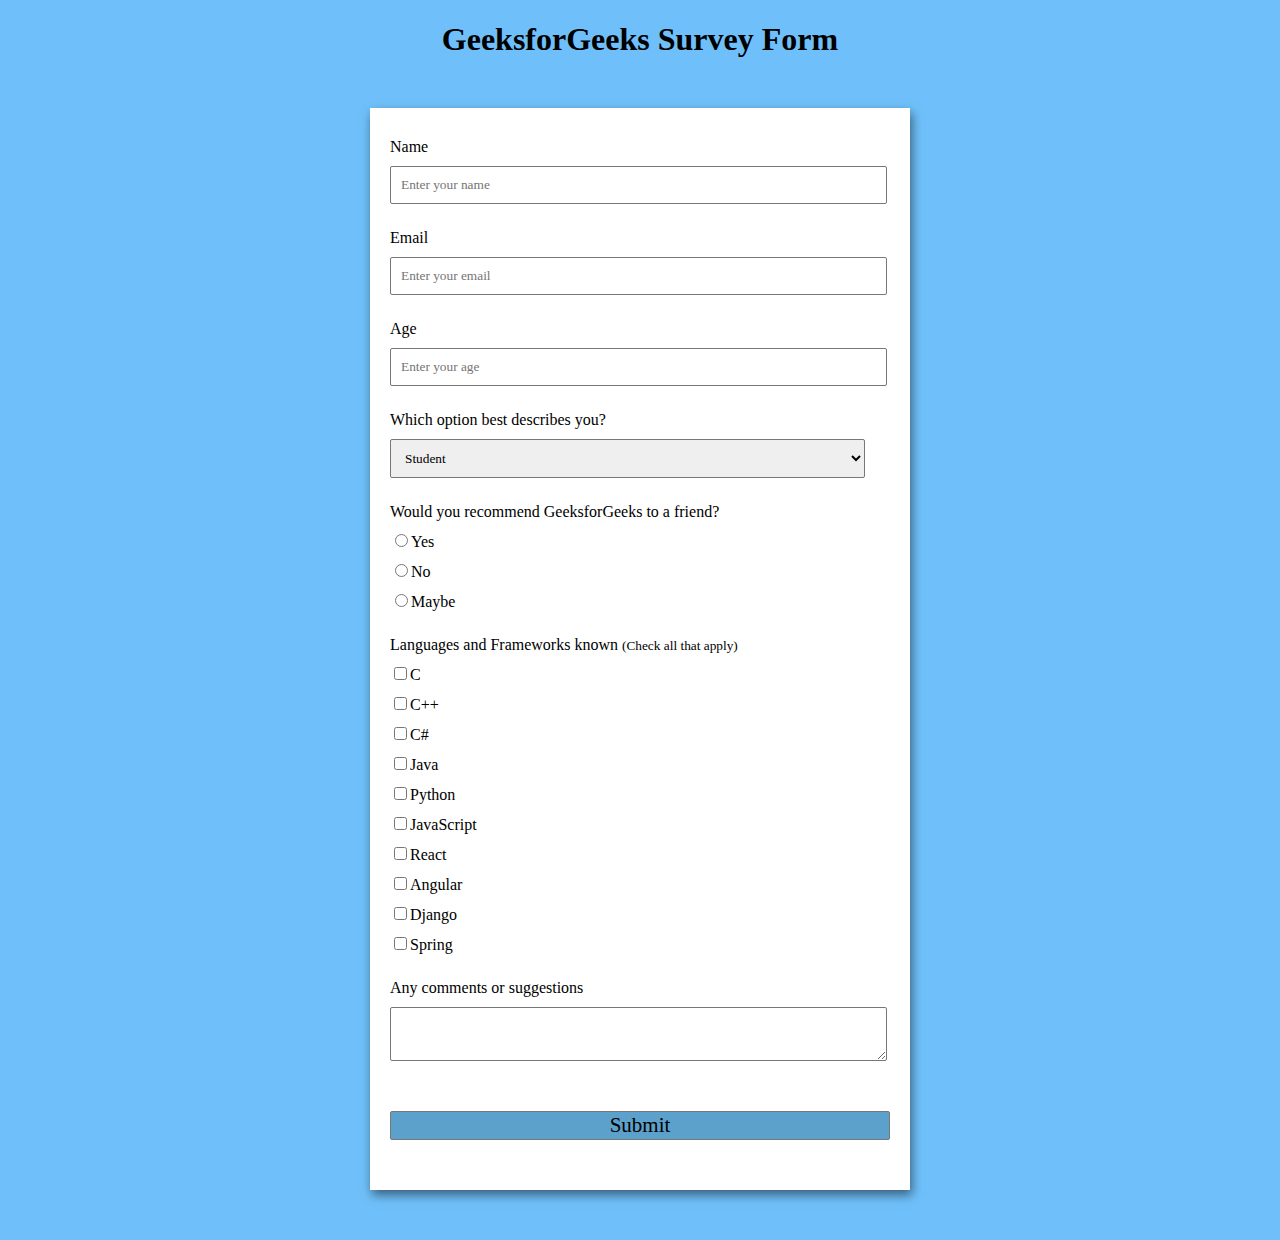
<file: geeksform.html>
<!DOCTYPE html>
<html lang="en">

<head>
    <meta charset="UTF-8">
    <meta http-equiv="X-UA-Compatible" content="IE=edge">
    <meta name="viewport" content="width=device-width, initial-scale=1.0">
    <title>
        Build a Survey Form using HTML and CSS
    </title>
    <style>
        /* Styling the Body element 
 i.e. Color, Font, Alignment */
        body {
            background-color: #6fc0fa;
            font-family: Verdana;
            text-align: center;
        }

        /* Styling the Form (Color, Padding, Shadow) */
        form {
            background-color: #fff;
            max-width: 500px;
            margin: 50px auto;
            padding: 30px 20px;
            box-shadow: 2px 5px 10px rgba(0, 0, 0, 0.5);
        }

        /* Styling form-control Class */
        .form-control {
            text-align: left;
            margin-bottom: 25px;
        }

        /* Styling form-control Label */
        .form-control label {
            display: block;
            margin-bottom: 10px;
        }

        /* Styling form-control input, 
 select, textarea */
        .form-control input,
        .form-control select,
        .form-control textarea {
            border: 1px solid #777;
            border-radius: 2px;
            font-family: inherit;
            padding: 10px;
            display: block;
            width: 95%;
        }

        /* Styling form-control Radio 
 button and Checkbox */
        .form-control input[type="radio"],
        .form-control input[type="checkbox"] {
            display: inline-block;
            width: auto;
        }

        /* Styling Button */
        button {
            background-color: #5ca1cb;
            border: 1px solid #777;
            border-radius: 2px;
            font-family: inherit;
            font-size: 21px;
            display: block;
            width: 100%;
            margin-top: 50px;
            margin-bottom: 20px;
        }
    </style>
</head>

<body>
    <h1>GeeksforGeeks Survey Form</h1>
    <!-- Create Form -->
    <form id="form">
        <!-- Details -->
        <div class="form-control">
            <label for="name" id="label-name">
                Name
            </label>
            <!-- Input Type Text -->
            <input type="text" id="name" placeholder="Enter your name" />
        </div>
        <div class="form-control">
            <label for="email" id="label-email">
                Email
            </label>
            <!-- Input Type Email-->
            <input type="email" id="email" placeholder="Enter your email" />
        </div>
        <div class="form-control">
            <label for="age" id="label-age">
                Age
            </label>
            <!-- Input Type Text -->
            <input type="text" id="age" placeholder="Enter your age" />
        </div>
        <div class="form-control">
            <label for="role" id="label-role">
                Which option best describes you?
            </label>
            <!-- Dropdown options -->
            <select name="role" id="role">
                <option value="student">Student</option>
                <option value="intern">Intern</option>
                <option value="professional">
                    Professional
                </option>
                <option value="other">Other</option>
            </select>
        </div>
        <div class="form-control">
            <label>
                Would you recommend GeeksforGeeks
                to a friend?
            </label>
            <!-- Input Type Radio Button -->
            <label for="recommed-1">
                <input type="radio" id="recommed-1" name="recommed">Yes
                </input>
            </label>
            <label for="recommed-2">
                <input type="radio" id="recommed-2" name="recommed">No
                </input>
            </label>
            <label for="recommed-3">
                <input type="radio" id="recommed-3" name="recommed">Maybe
                </input>
            </label>
        </div>
        <div class="form-control">
            <label>Languages and Frameworks known
                <small>(Check all that apply)</small>
            </label>
            <!-- Input Type Checkbox -->
            <label for="inp-1">
                <input type="checkbox" name="inp">C
                </input>
            </label>
            <label for="inp-2">
                <input type="checkbox" name="inp">C++
                </input>
            </label>
            <label for="inp-3">
                <input type="checkbox" name="inp">C#
                </input>
            </label>
            <label for="inp-4">
                <input type="checkbox" name="inp">Java
                </input>
            </label>
            <label for="inp-5">
                <input type="checkbox" name="inp">Python
                </input>
            </label>
            <label for="inp-6">
                <input type="checkbox" name="inp">JavaScript
                </input>
            </label>
            <label for="inp-7">
                <input type="checkbox" name="inp">React
                </input>
            </label>
            <label for="inp-7">
                <input type="checkbox" name="inp">Angular
                </input>
            </label>
            <label for="inp-7">
                <input type="checkbox" name="inp">Django
                </input>
            </label>
            <label for="inp-7">
                <input type="checkbox" name="inp">Spring
                </input>
            </label>
        </div>
        <div class="form-control">
            <label for="comment">
                Any comments or suggestions
            </label>
            <!-- multi-line text input control -->
            <textarea name="comment" id="comment" placeholder="Enter your comment here">
 </textarea>
        </div>
        <!-- Multi-line Text Input Control -->
        <button type="submit" value="submit">
            Submit
        </button>
    </form>
</body>

</html>
</file>
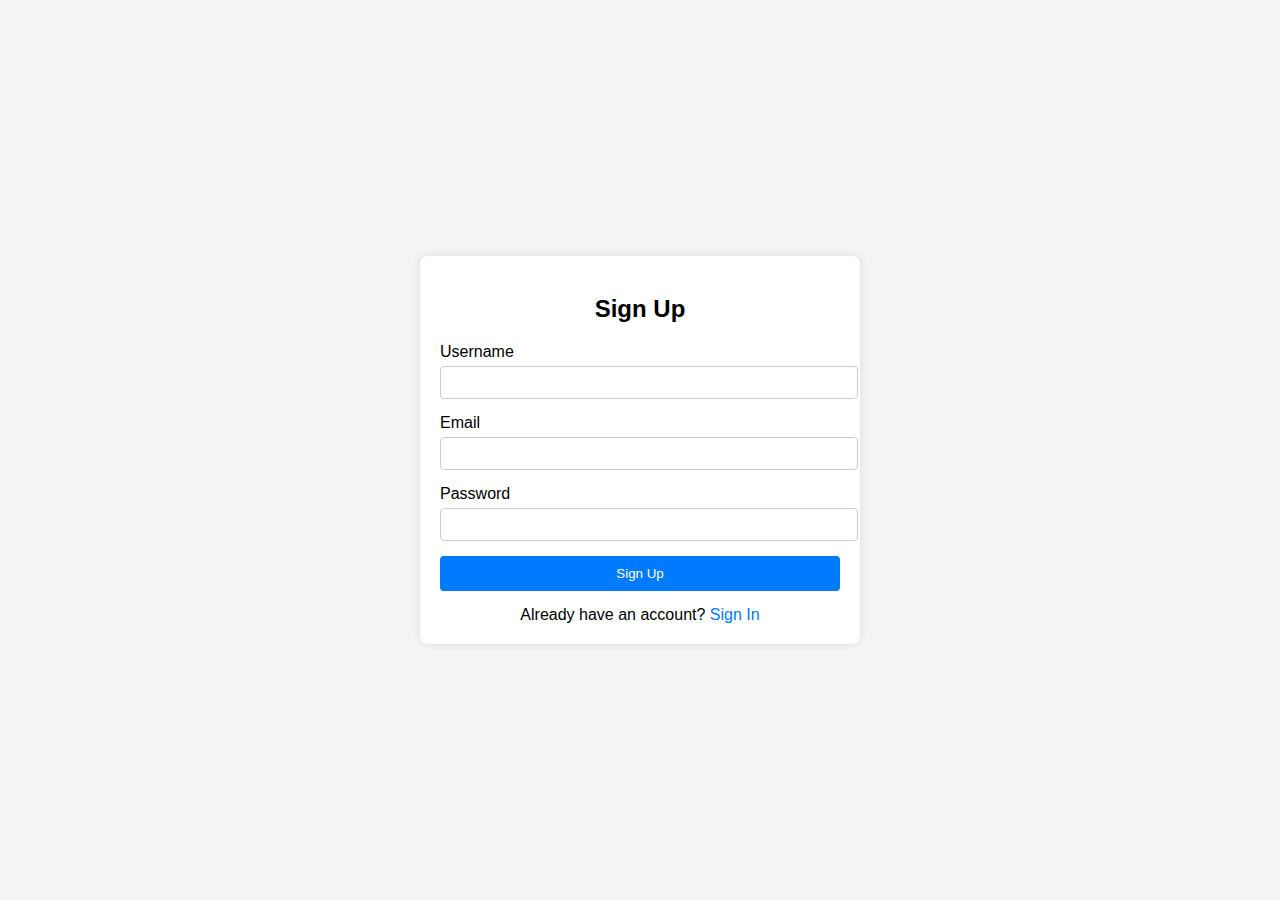
<file: login.html>
<!DOCTYPE html>
<html lang="en">
<head>
    <meta charset="UTF-8">
    <meta name="viewport" content="width=device-width, initial-scale=1.0">
    <title>Login & Signup Form</title>
    <link rel="stylesheet" href="node.js">
    <style>
        body {
            font-family: Arial, sans-serif;
            display: flex;
            justify-content: center;
            align-items: center;
            height: 100vh;
            margin: 0;
            background-color: #f4f4f4;
        }
        .container {
            width: 400px;
            background: #fff;
            padding: 20px;
            border-radius: 8px;
            box-shadow: 0 0 10px rgba(0, 0, 0, 0.1);
        }
        .container h2 {
            text-align: center;
            margin-bottom: 20px;
        }
        .form-group {
            margin-bottom: 15px;
        }
        .form-group label {
            display: block;
            margin-bottom: 5px;
        }
        .form-group input {
            width: 100%;
            padding: 8px;
            border: 1px solid #ccc;
            border-radius: 4px;
        }
        .form-group button {
            width: 100%;
            padding: 10px;
            background-color: #007BFF;
            color: white;
            border: none;
            border-radius: 4px;
            cursor: pointer;
        }
        .form-group button:hover {
            background-color: #0056b3;
        }
        .toggle {
            text-align: center;
            margin-top: 10px;
        }
        .toggle a {
            color: #007BFF;
            text-decoration: none;
            cursor: pointer;
        }
        .toggle a:hover {
            text-decoration: underline;
        }
    </style>
</head>
<body>
    <div class="container" id="form-container">
        <h2 id="form-title">Sign Up</h2>
        <form id="signup-form" style="display: block;">
            <div class="form-group">
                <label for="signup-username">Username</label>
                <input type="text" id="signup-username" required>
            </div>
            <div class="form-group">
                <label for="signup-email">Email</label>
                <input type="email" id="signup-email" required>
            </div>
            <div class="form-group">
                <label for="signup-password">Password</label>
                <input type="password" id="signup-password" required>
            </div>
            <div class="form-group">
                <button type="button" onclick="signup()">Sign Up</button>
            </div>
        </form>
        <form id="signin-form" style="display: none;">
            <div class="form-group">
                <label for="signin-username">Username</label>
                <input type="text" id="signin-username" required>
            </div>
            <div class="form-group">
                <label for="signin-password">Password</label>
                <input type="password" id="signin-password" required>
            </div>
            <div class="form-group">
                <button type="button" onclick="signin()">Sign In</button>
            </div>
        </form>
        <div class="toggle">
            <span id="toggle-text">Already have an account? </span><a id="toggle-link" onclick="toggleForm()">Sign In</a>
        </div>
    </div>

    <script>
        const signupForm = document.getElementById('signup-form');
        const signinForm = document.getElementById('signin-form');
        const formTitle = document.getElementById('form-title');
        const toggleText = document.getElementById('toggle-text');
        const toggleLink = document.getElementById('toggle-link');

        function toggleForm() {
            if (signupForm.style.display === 'block') {
                signupForm.style.display = 'none';
                signinForm.style.display = 'block';
                formTitle.textContent = 'Sign In';
                toggleText.textContent = "Don't have an account? ";
                toggleLink.textContent = 'Sign Up';
            } else {
                signupForm.style.display = 'block';
                signinForm.style.display = 'none';
                formTitle.textContent = 'Sign Up';
                toggleText.textContent = 'Already have an account? ';
                toggleLink.textContent = 'Sign In';
            }
        }

        function signup() {
            const username = document.getElementById('signup-username').value;
            const email = document.getElementById('signup-email').value;
            const password = document.getElementById('signup-password').value;

            fetch('/signup', {
                method: 'POST',
                headers: {
                    'Content-Type': 'application/json',
                },
                body: JSON.stringify({ username, email, password }),
            })
                .then(response => response.json())
                .then(data => alert(data.message))
                .catch(error => console.error('Error:', error));
        }

        function signin() {
            const username = document.getElementById('signin-username').value;
            const password = document.getElementById('signin-password').value;

            fetch('/signin', {
                method: 'POST',
                headers: {
                    'Content-Type': 'application/json',
                },
                body: JSON.stringify({ username, password }),
            })
                .then(response => response.json())
                .then(data => alert(data.message))
                .catch(error => console.error('Error:', error));
        }
    </script>
</body>
</html>
</file>
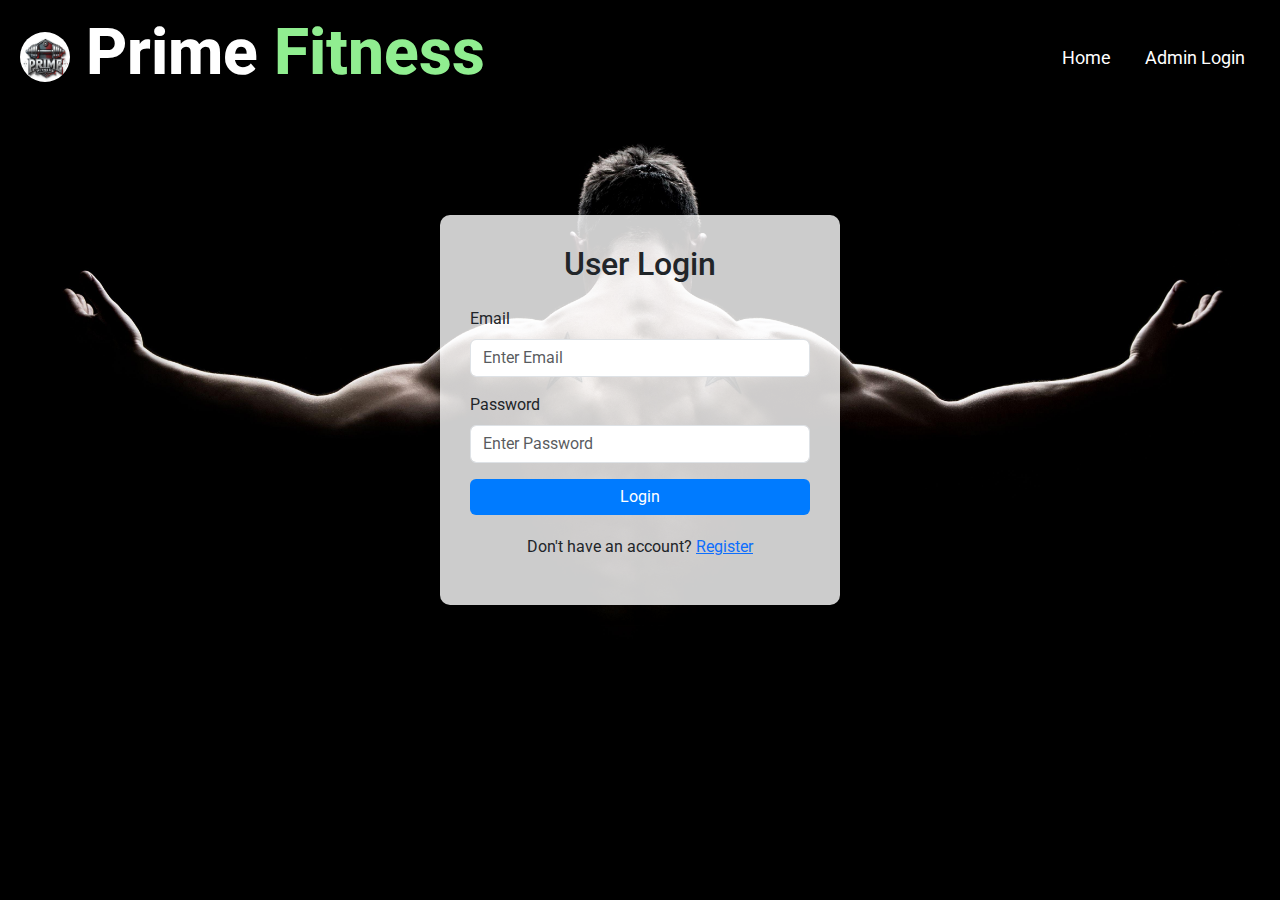
<file: userlogin1.html>
<!DOCTYPE html>
<html lang="en">

<head>
  <meta charset="UTF-8">
  <meta name="viewport" content="width=device-width, initial-scale=1.0">
  <title>User Login</title>


  <link href="https://cdn.jsdelivr.net/npm/bootstrap@5.3.0-alpha1/dist/css/bootstrap.min.css" rel="stylesheet">

  <link href="https://fonts.googleapis.com/css2?family=Roboto:wght@400;500;700&family=Pacifico&display=swap"
    rel="stylesheet">
  <script>
    function handleClick() {
      alert("Login successfully!"); // Show popup message
      window.location.href = "website.html"; // Navigate to the next page
    }
  </script>
  <style>
    body {
      background: url('loginback.jpg') no-repeat center center fixed;
      background-size: cover;
      font-family: 'Roboto', sans-serif;
    }

    header {
      background-color: rgba(0, 0, 0, 0.7);
      color: white;
      padding: 15px 20px;
    }

    header img {
      border-radius: 30px;
    }

    header h1 {
      font-size: 4rem;
      font-weight: 800;
    }

    header h1 span {
      color: #90EE90;
    }

    .nav-links a {
      color: white;
      margin: 0 15px;
      text-decoration: none;
      font-size: 18px;
    }

    .nav-links a:hover {
      text-decoration: underline;
      color: #90EE90;
    }


    .login-container {
      margin: 100px auto;
      max-width: 400px;
      padding: 30px;
      background: rgba(255, 255, 255, 0.8);
      border-radius: 10px;
      box-shadow: 0px 4px 15px rgba(0, 0, 0, 0.3);
      transition: transform 0.3s ease-in-out;
    }


    .login-container:hover {
      transform: scale(1.05);
    }


    .form-control:focus {
      box-shadow: none;
      border-color: #007bff;
    }


    .btn-primary {
      background-color: #007bff;
      border: none;
    }

    .btn-primary:hover {
      background-color: #0056b3;
    }

    .footer {
      text-align: center;
      margin-top: 20px;
      font-size: 16px;
    }


    @media (max-width: 767px) {
      header h1 {
        font-size: 20px;
      }

      .login-container {
        padding: 20px;
      }
    }
  </style>
</head>

<body>

  <header>
    <nav class="d-flex justify-content-between align-items-center">
      <h1>
        <img src="logo.jpg" alt="Logo" width="50" height="50">
        Prime <span>Fitness</span>
      </h1>
      <div class="nav-links">
        <a href="website.html">Home</a>
        <a href="#">Admin Login</a>
      </div>
    </nav>
  </header>


  <div class="login-container">
    <h2 class="text-center mb-4">User Login</h2>
    <form action="" method="POST">
      <!-- Username -->
      <div class="mb-3">
        <label for="email" class="form-label">Email</label>
        <input type="email" id="username" name="email" class="form-control" placeholder="Enter Email" required>
      </div>

      <!-- Password -->
      <div class="mb-3">
        <label for="password" class="form-label">Password</label>
        <input type="password" id="password" name="password" class="form-control" placeholder="Enter Password" required>
      </div>

      <!-- Login Button -->
      <div class="d-grid gap-2">
        <button type="button" id="submitbtn" class="btn btn-primary" onclick="handleClick()">Login</button>
      </div>
    </form>

    <!-- Footer Section -->
    <div class="footer">
      <p>Don't have an account? <a href="userregistration.html">Register</a></p>
    </div>
  </div>

  <!-- Bootstrap 5 JS and Popper.js CDN -->
  <script src="https://cdn.jsdelivr.net/npm/@popperjs/core@2.11.6/dist/umd/popper.min.js"></script>
  <script src="https://cdn.jsdelivr.net/npm/bootstrap@5.3.0-alpha1/dist/js/bootstrap.min.js"></script>
</body>

</html>
</file>
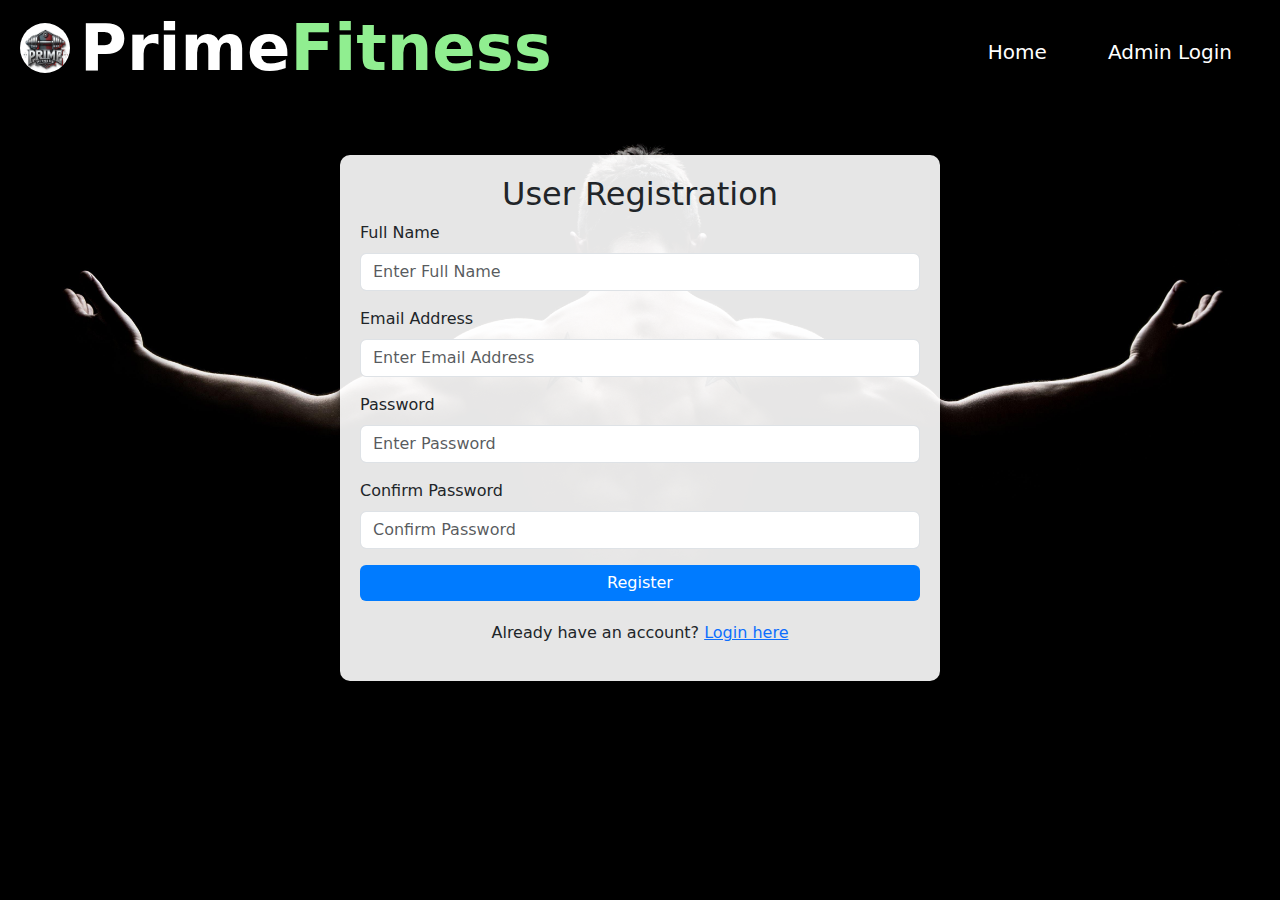
<file: userregistration.html>
<!DOCTYPE html>
<html lang="en">

<head>
  <meta charset="UTF-8">
  <meta name="viewport" content="width=device-width, initial-scale=1.0">
  <title>User Registration</title>

  <!-- Bootstrap 5 CSS CDN -->
  <link href="https://cdn.jsdelivr.net/npm/bootstrap@5.3.0-alpha1/dist/css/bootstrap.min.css" rel="stylesheet">

  <style>
    body {
      background: url('loginback.jpg') no-repeat center center fixed;
      background-size: cover;
    }

    header {
      background-color: rgba(0, 0, 0, 0.7);
      color: white;
      padding: 10px 20px;
    }

    header h1 {
      display: flex;
      align-items: center;
      font-size: 4rem;
      font-weight: 650;
    }

    header h1 span {
      color: #90EE90;
    }

    header h1 img {
      margin-right: 10px;
      border-radius: 30px;
    }

    .nav-links a {
      color: white;
      margin: 0 15px;
      text-decoration: none;
      font-size: 20px;
    }

    .nav-links a:hover {
      text-decoration: underline;
      color: #90ee90;
    }

    .registration-container {
      margin: 50px auto;
      max-width: 600px;
      padding: 20px;
      background: rgba(255, 255, 255, 0.9);
      border-radius: 10px;
      box-shadow: 0px 4px 10px rgba(0, 0, 0, 0.5);
    }

    .form-control:focus {
      box-shadow: none;
      border-color: #007bff;
    }

    .btn-primary {
      background-color: #007bff;
      border: none;
    }

    .btn-primary:hover {
      background-color: #0056b3;
    }

    .registration-footer {
      text-align: center;
      margin-top: 20px;
    }

    .error {
      color: red;
      font-size: 0.9em;
      margin-top: -5px;
    }
  </style>

  <!-- jQuery CDN -->
  <script src="https://code.jquery.com/jquery-3.6.0.min.js"></script>

  <script>
    $(document).ready(function () {
      // Validate Full Name
      $("#nameError").hide();
      let nameError = true;
      $("#fullName").keyup(function () {
        validateFullName();
      });

      function validateFullName() {
        let fullName = $("#fullName").val();
        if (fullName.length === 0) {
          $("#nameError").show().html("**Full Name cannot be empty");
          nameError = false;
        } else if (fullName.length < 3) {
          $("#nameError").show().html("**Full Name must be at least 3 characters long");
          nameError = false;
        } else {
          $("#nameError").hide();
          nameError = true;
        }
      }

      // Validate Email
      const email = $("#email");
      let emailError = true;
      email.on("blur", function () {
        let regex = /^[\w\.-]+@[a-zA-Z0-9\.-]+\.[a-zA-Z]{2,6}$/;
        let emailValue = email.val();
        if (regex.test(emailValue)) {
          emailError = true;
        } else {
          emailError = false;
          $("#emailError").show().html("**Invalid email format");
        }
      });


      $("#passwordError").hide();
      let passwordError = true;
      $("#password").keyup(function () {
        validatePassword();
      });

      function validatePassword() {
        let password = $("#password").val();
        if (password.length === 0) {
          $("#passwordError").show().html("**Password cannot be empty");
          passwordError = false;
        } else if (password.length < 3 || password.length > 10) {
          $("#passwordError").show().html("**Password length must be between 3 and 10 characters");
          passwordError = false;
        } else {
          $("#passwordError").hide();
          passwordError = true;
        }
      }


      $("#confirmPasswordError").hide();
      let confirmPasswordError = true;
      $("#confirmPassword").keyup(function () {
        validateConfirmPassword();
      });

      function validateConfirmPassword() {
        let confirmPassword = $("#confirmPassword").val();
        let password = $("#password").val();
        if (confirmPassword !== password) {
          $("#confirmPasswordError").show().html("**Passwords do not match");
          confirmPasswordError = false;
        } else {
          $("#confirmPasswordError").hide();
          confirmPasswordError = true;
        }
      }


      $("#submitbtn").click(function () {
        validateFullName();
        validatePassword();
        validateConfirmPassword();
        email.trigger("blur");

        if (nameError && emailError && passwordError && confirmPasswordError) {
          return true;
        } else {
          return false;
        }
      });
    });
    function handleClick() {
      alert("Registered successfully!"); // Show popup message
      window.location.href = "website.html"; // Navigate to the next page
    }
  </script>
</head>

<body>

  <header>
    <nav class="d-flex justify-content-between align-items-center">
      <h1>
        <img src="logo.jpg" alt="Logo" width="50" height="50">
        Prime <span>Fitness</span>
      </h1>
      <div class="nav-links">
        <a href="website.html" class="btn btn-link text-white">Home</a>
        <a href="#" class="btn btn-link text-white">Admin Login</a>
      </div>
    </nav>
  </header>

  <div class="divider"></div>

  <div class="registration-container">
    <h2 class="text-center">User Registration</h2>
    <form action="" method="POST">

      <div class="mb-3">
        <label for="fullName" class="form-label">Full Name</label>
        <input type="text" id="fullName" name="fullName" class="form-control" placeholder="Enter Full Name" required>
        <span id="nameError" class="error"></span>
      </div>


      <div class="mb-3">
        <label for="email" class="form-label">Email Address</label>
        <input type="email" id="email" name="email" class="form-control" placeholder="Enter Email Address" required>
        <span id="emailError" class="error"></span>
      </div>


      <div class="mb-3">
        <label for="password" class="form-label">Password</label>
        <input type="password" id="password" name="password" class="form-control" placeholder="Enter Password" required>
        <span id="passwordError" class="error"></span>
      </div>


      <div class="mb-3">
        <label for="confirmPassword" class="form-label">Confirm Password</label>
        <input type="password" id="confirmPassword" name="confirmPassword" class="form-control"
          placeholder="Confirm Password" required>
        <span id="confirmPasswordError" class="error"></span>
      </div>

      <div class="d-grid gap-2">
        <button type="button" id="submitbtn" class="btn btn-primary" onclick="handleClick()">Register</button>
      </div>
    </form>


    <div class="registration-footer">
      <p>Already have an account? <a href="userlogin1.html">Login here</a></p>
    </div>
  </div>


  <script src="https://cdn.jsdelivr.net/npm/@popperjs/core@2.11.6/dist/umd/popper.min.js"></script>
  <script src="https://cdn.jsdelivr.net/npm/bootstrap@5.3.0-alpha1/dist/js/bootstrap.min.js"></script>
</body>

</html>
</file>
